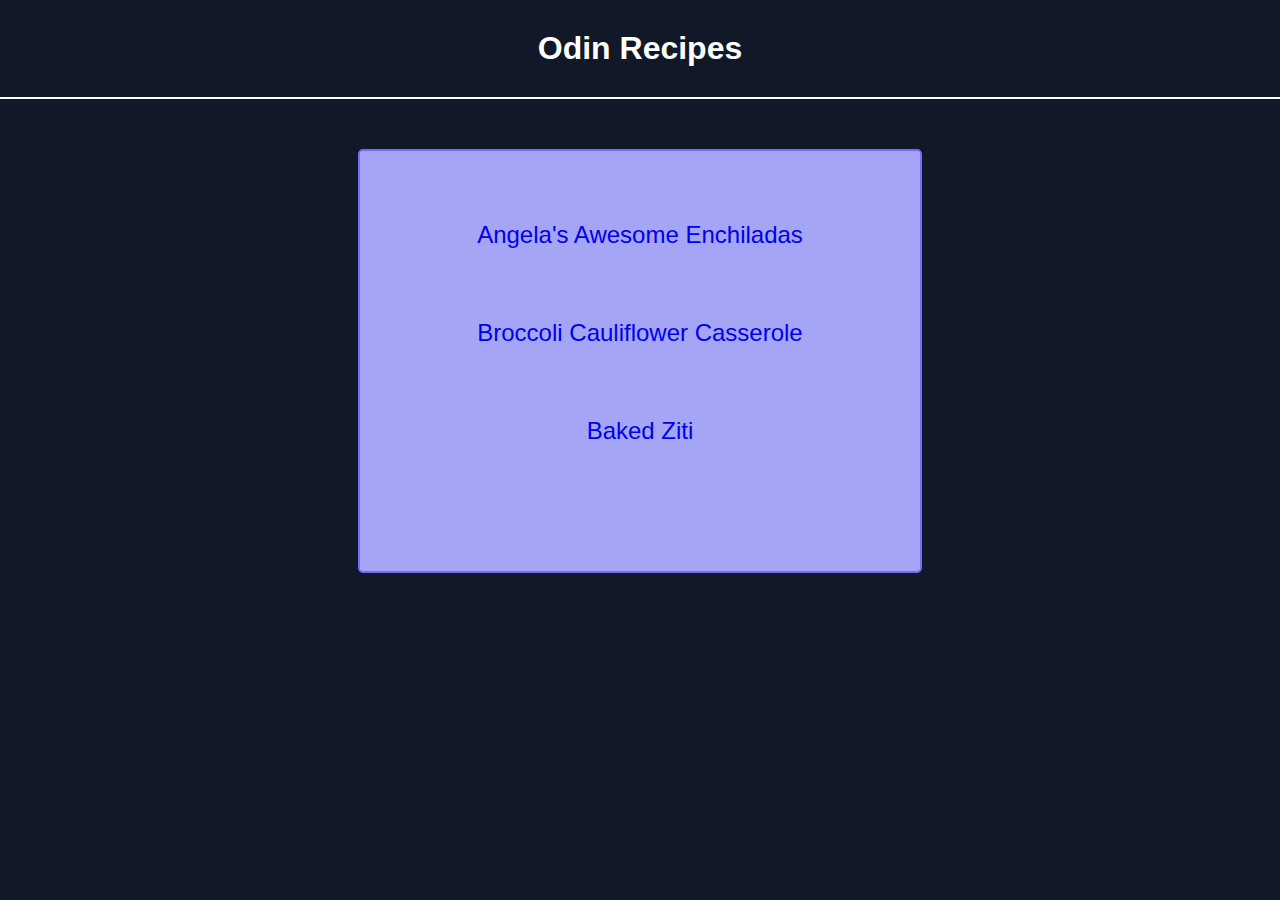
<file: index.html>
<!DOCTYPE html>
<html lang="en">
	<head>
		<meta charset="UTF-8">
		<title>Recipes</title>
		<link href="./style.css" rel="stylesheet">
	</head>

	<body>
		<h1>Odin Recipes</h1>
		<ul class="recipes-list">
			<li><a href="./enchiladas.html" class="recipe-link">Angela's Awesome Enchiladas</a></li>
			<li><a href="./casserole.html" class="recipe-link">Broccoli Cauliflower Casserole</a></li>
			<li><a href="./ziti.html" class="recipe-link">Baked Ziti</a></li>
		</ul>
	</body>
</html>
</file>
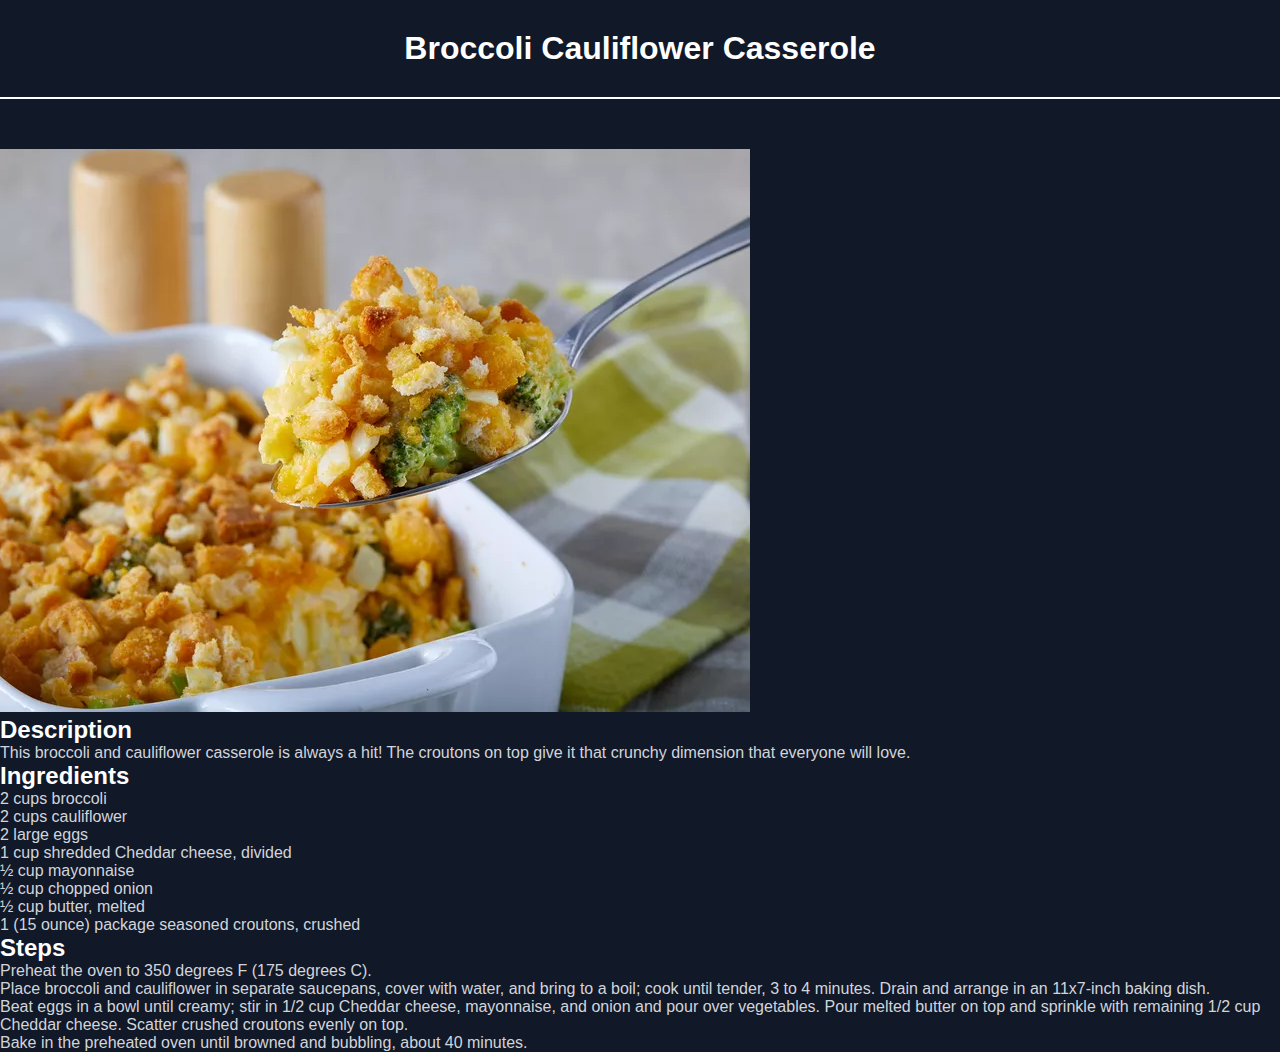
<file: casserole.html>
<!DOCTYPE html>
<html lang="en">
        <head>
                <meta charset="UTF-8">
                <title>Recipes | Broccoli Cauliflower Casserole</title>
		<link href="./style.css" rel="stylesheet">
        </head>

        <body>

                <h1>Broccoli Cauliflower Casserole</h1>

		<img src="./images/casserole.png" alt="A spoon of casserole">

		<h2>Description</h2>
		<p>
		This broccoli and cauliflower casserole is always a hit! The croutons on top give it that crunchy dimension that everyone will love.
		</p>

		<h2>Ingredients</h2>
		<ul>
			<li>2 cups broccoli</li>
			<li>2 cups cauliflower</li>
			<li>2 large eggs</li>
			<li>1 cup shredded Cheddar cheese, divided</li>
			<li>½ cup mayonnaise</li>
			<li>½ cup chopped onion</li>
			<li>½ cup butter, melted</li>
			<li>1 (15 ounce) package seasoned croutons, crushed</li>
		</ul>

		<h2>Steps</h2>
		<ol>
			<li>Preheat the oven to 350 degrees F (175 degrees C).</li>
			<li>Place broccoli and cauliflower in separate saucepans, cover with water, and bring to a boil; cook until tender, 3 to 4 minutes. Drain and arrange in an 11x7-inch baking dish.</li>
			<li>Beat eggs in a bowl until creamy; stir in 1/2 cup Cheddar cheese, mayonnaise, and onion and pour over vegetables. Pour melted butter on top and sprinkle with remaining 1/2 cup Cheddar cheese. Scatter crushed croutons evenly on top.</li>
			<li>Bake in the preheated oven until browned and bubbling, about 40 minutes.</li>
		</ol>
        </body>
</html>
</file>
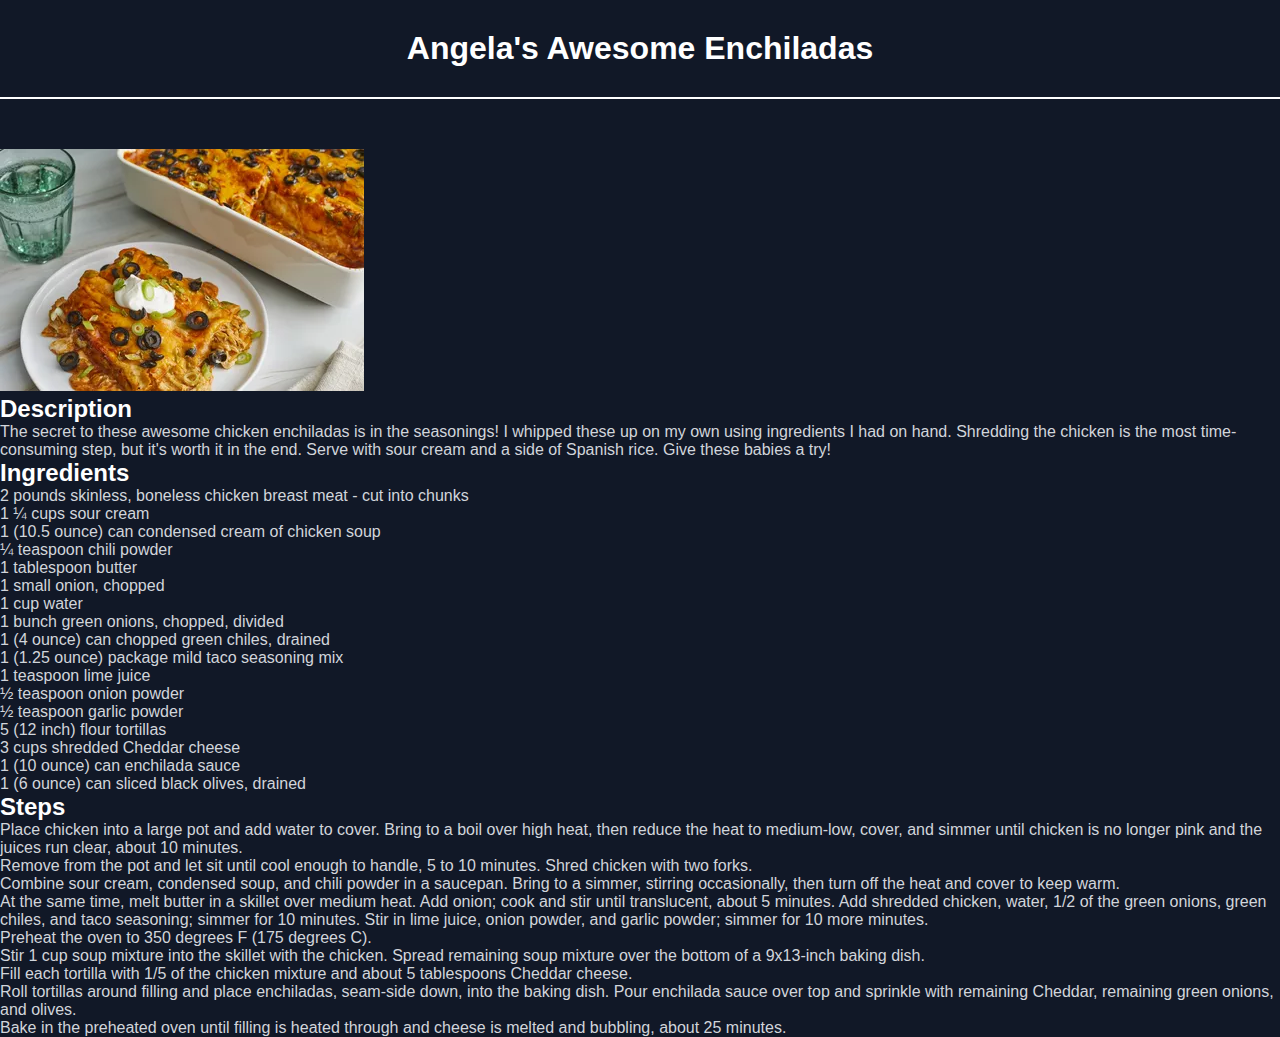
<file: enchiladas.html>
<!DOCTYPE html>
<html lang="en">
        <head>
                <meta charset="UTF-8">
                <title>Recipes | Enchiladas</title>
		<link href="./style.css" rel="stylesheet">
        </head>

        <body>

                <h1>Angela's Awesome Enchiladas</h1>

		<img src="./images/enchiladas.png" alt="Enchiladas Dish">

		<h2>Description</h2>
		<p>
			The secret to these awesome chicken enchiladas is in the seasonings! I whipped these up on my own using ingredients I had on hand. Shredding the chicken is the most time-consuming 			    step, but it's worth it in the end. Serve with sour cream and a side of Spanish rice. Give these babies a try!
		</p>

		<h2>Ingredients</h2>
		<ul>
			<li>2 pounds skinless, boneless chicken breast meat - cut into chunks</li>
			<li>1 ¼ cups sour cream</li>
			<li>1 (10.5 ounce) can condensed cream of chicken soup</li>
			<li>¼ teaspoon chili powder</li>
			<li>1 tablespoon butter</li>
			<li>1 small onion, chopped</li>
			<li>1 cup water</li>
			<li>1 bunch green onions, chopped, divided</li>
			<li>1 (4 ounce) can chopped green chiles, drained</li>
			<li>1 (1.25 ounce) package mild taco seasoning mix</li>
			<li>1 teaspoon lime juice</li>
			<li>½ teaspoon onion powder</li>
			<li>½ teaspoon garlic powder</li>
			<li>5 (12 inch) flour tortillas</li>
			<li>3 cups shredded Cheddar cheese</li>
			<li>1 (10 ounce) can enchilada sauce</li>
			<li>1 (6 ounce) can sliced black olives, drained</li>
		</ul>

		<h2>Steps</h2>
		<ol>
			<li>Place chicken into a large pot and add water to cover. Bring to a boil over high heat, then reduce the heat to medium-low, cover, and simmer until chicken is no longer pink and the juices run clear, about 10 minutes.</li>
			<li>Remove from the pot and let sit until cool enough to handle, 5 to 10 minutes. Shred chicken with two forks.</li>
			<li>Combine sour cream, condensed soup, and chili powder in a saucepan. Bring to a simmer, stirring occasionally, then turn off the heat and cover to keep warm.</li>
			<li>At the same time, melt butter in a skillet over medium heat. Add onion; cook and stir until translucent, about 5 minutes. Add shredded chicken, water, 1/2 of the green onions, green chiles, and taco seasoning; simmer for 10 minutes. Stir in lime juice, onion powder, and garlic powder; simmer for 10 more minutes.</li>
			<li>Preheat the oven to 350 degrees F (175 degrees C).</li>
			<li>Stir 1 cup soup mixture into the skillet with the chicken. Spread remaining soup mixture over the bottom of a 9x13-inch baking dish.</li>
			<li>Fill each tortilla with 1/5 of the chicken mixture and about 5 tablespoons Cheddar cheese.</li>
			<li>Roll tortillas around filling and place enchiladas, seam-side down, into the baking dish. Pour enchilada sauce over top and sprinkle with remaining Cheddar, remaining green onions, and olives.</li>
			<li>Bake in the preheated oven until filling is heated through and cheese is melted and bubbling, about 25 minutes.</li>
		</ol>
        </body>
</html>
</file>
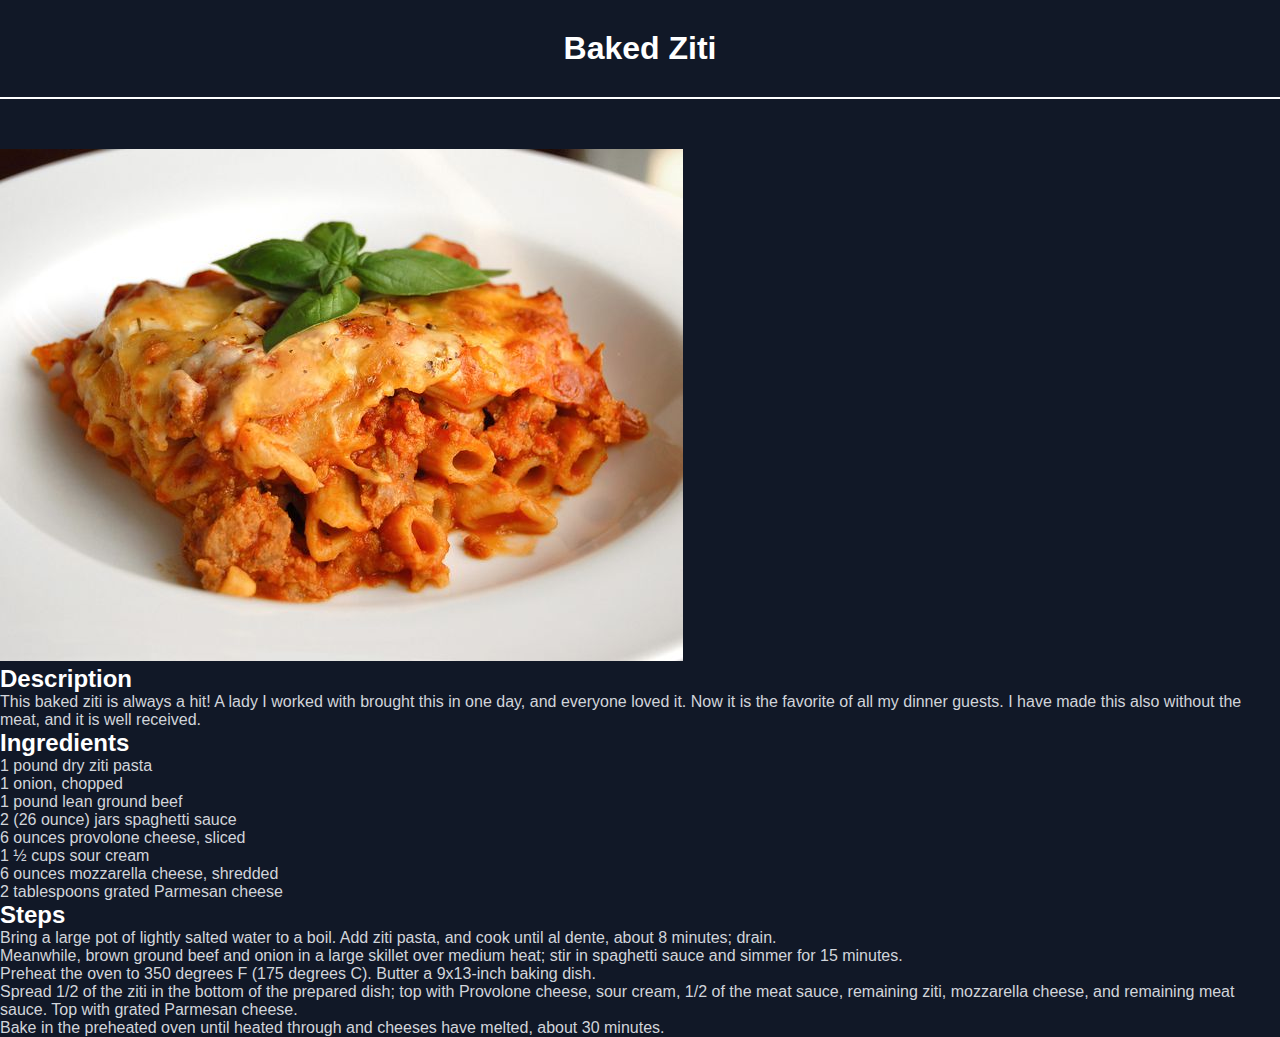
<file: ziti.html>
<!DOCTYPE html>
<html lang="en">
        <head>
                <meta charset="UTF-8">
                <title>Recipes | Baked Ziti</title>
		<link href="./style.css" rel="stylesheet">
        </head>

        <body>

                <h1>Baked Ziti</h1>

		<img src="./images/ziti.png" alt="A dish of baked ziti">

		<h2>Description</h2>
		<p>
		This baked ziti is always a hit! A lady I worked with brought this in one day, and everyone loved it. Now it is the favorite of all my dinner guests. I have made this also without the meat, and it is well received.
		</p>

		<h2>Ingredients</h2>
		<ul>
			<li>1 pound dry ziti pasta</li>
			<li>1 onion, chopped</li>
			<li>1 pound lean ground beef</li>
			<li>2 (26 ounce) jars spaghetti sauce</li>
			<li>6 ounces provolone cheese, sliced</li>
			<li>1 ½ cups sour cream</li>
			<li>6 ounces mozzarella cheese, shredded</li>
			<li>2 tablespoons grated Parmesan cheese</li>
		</ul>

		<h2>Steps</h2>
		<ol>
			<li>Bring a large pot of lightly salted water to a boil. Add ziti pasta, and cook until al dente, about 8 minutes; drain.</li>
			<li>Meanwhile, brown ground beef and onion in a large skillet over medium heat; stir in spaghetti sauce and simmer for 15 minutes.</li>
			<li>Preheat the oven to 350 degrees F (175 degrees C). Butter a 9x13-inch baking dish.</li>
			<li>Spread 1/2 of the ziti in the bottom of the prepared dish; top with Provolone cheese, sour cream, 1/2 of the meat sauce, remaining ziti, mozzarella cheese, and remaining meat sauce. Top with grated Parmesan cheese.</li>
			<li>Bake in the preheated oven until heated through and cheeses have melted, about 30 minutes.</li>
		</ol>
        </body>
</html>
</file>
<file: style.css>
html {
	padding: 0;
	margin: 0;
}

*,
*::before,
*::after {
	padding: inherit;
	margin: inherit;
}

body {
	background-color: rgb(17 24 39);
	color: #d1d5db;
	font-family: Inter, "Helvetica Neue", Helvetica, Arial, sans-serif;
}

h1, h2, h3, h4, h5, h6 {
	color: #ffffff;
}

h1 {
	text-align: center;
	padding: 30px 0;
	margin-bottom: 50px;
	border-bottom: 2px solid #ffffff;
}

.recipes-list {
	font-size: 24px;
	max-width: 500px;
	min-height: 400px;
	border: 2px solid #7b69ff;
	border-radius: 5px;
	background-color: #a5a5f5;
	padding: 10px 30px;
	margin: 50px auto;
}

.recipes-list li {
	text-align: center;
	list-style-type: none;
}

.recipe-link {
	text-decoration: none;
	padding: 10px;
}
</file>
